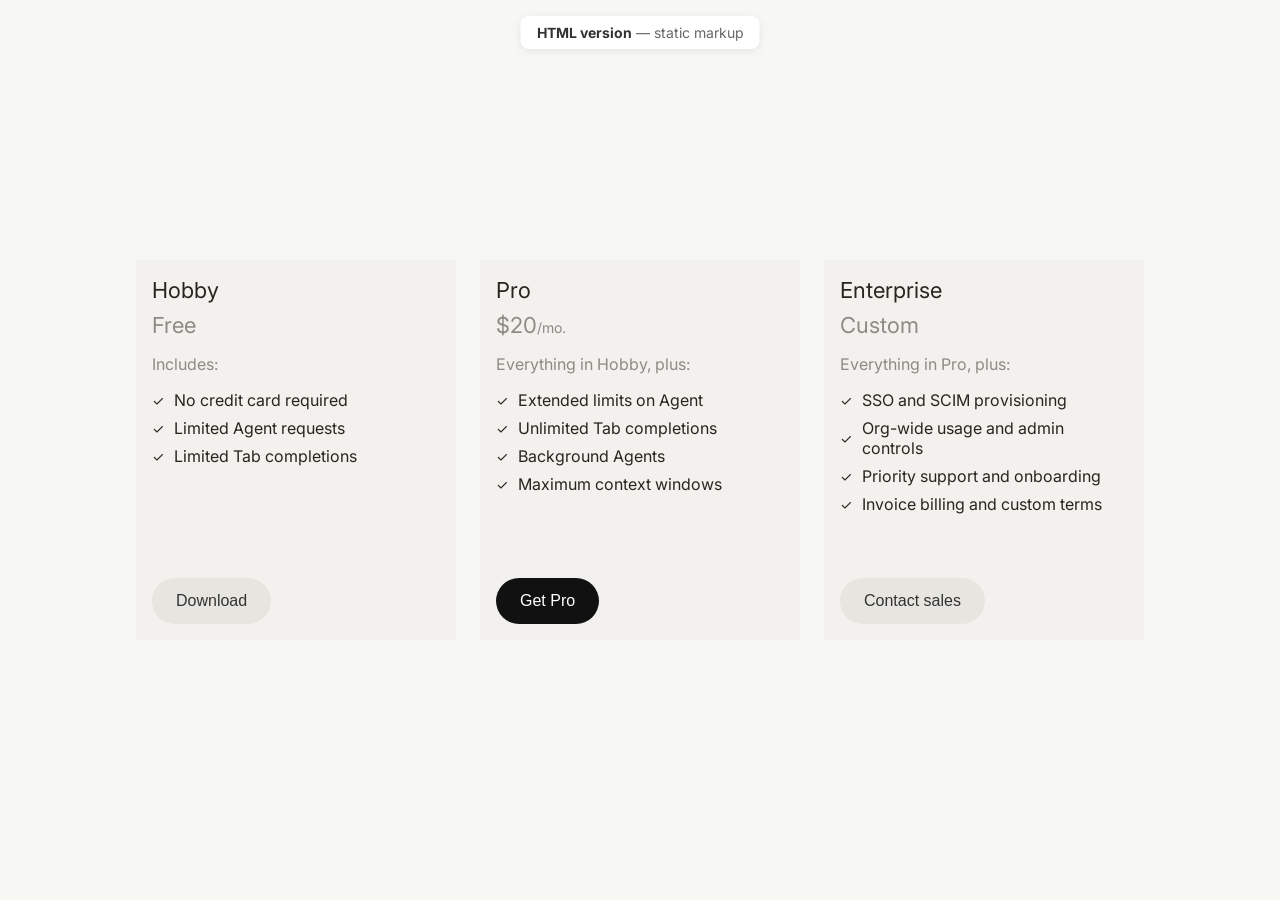
<file: index.html>
<!DOCTYPE html>
<!-- Document: HTML5; lang helps screen readers and font rendering. -->
<html lang="en">
<head>
    <!-- Charset + viewport: required for correct text and mobile scaling. -->
    <meta charset="UTF-8">
    <meta name="viewport" content="width=device-width, initial-scale=1.0">
    <title>Pricing Plans — HTML version</title>

    <!-- Fonts: preconnect speeds Google Fonts; Inter is the UI typeface. -->
    <link rel="preconnect" href="https://fonts.googleapis.com">
    <link rel="preconnect" href="https://fonts.gstatic.com" crossorigin>
    <link href="https://fonts.googleapis.com/css2?family=Inter:wght@400;500;600;700&display=swap" rel="stylesheet">
    <link rel="stylesheet" href="styles.css">
</head>
<body>
    <!-- Page chrome: fixed label; not part of the pricing cards. -->
    <p class="page-label"><strong>HTML version</strong> — static markup</p>

    <!-- Layout: horizontal row of cards; spacing lives in CSS (gap). -->
    <div class="cards-container">
        <!-- Card: one pricing tier; column = title → price → list → CTA. -->
        <div class="card">
            <div class="card-top">
                <h3 class="card-title">Hobby</h3>
                <p class="card-price">
                    <span class="card-price-amount">Free</span>
                </p>
                <div class="card-content">
                    <p class="includes-text">Includes:</p>
                    <ul class="features-list">
                        <li>
                            <span class="checkmark">✓</span>
                            No credit card required
                        </li>
                        <li>
                            <span class="checkmark">✓</span>
                            Limited Agent requests
                        </li>
                        <li>
                            <span class="checkmark">✓</span>
                            Limited Tab completions
                        </li>
                    </ul>
                </div>
            </div>
            <!-- CTA: .secondary = neutral pill; primary variant on Pro card. -->
            <button class="download-button secondary">Download</button>
        </div>

        <div class="card">
            <div class="card-top">
                <h3 class="card-title">Pro</h3>
                <p class="card-price">
                    <span class="card-price-amount">$20</span>
                    <span class="card-price-period">/mo.</span>
                </p>
                <div class="card-content">
                    <p class="includes-text">Everything in Hobby, plus:</p>
                    <ul class="features-list">
                        <li>
                            <span class="checkmark">✓</span>
                            Extended limits on Agent
                        </li>
                        <li>
                            <span class="checkmark">✓</span>
                            Unlimited Tab completions
                        </li>
                        <li>
                            <span class="checkmark">✓</span>
                            Background Agents
                        </li>
                        <li>
                            <span class="checkmark">✓</span>
                            Maximum context windows
                        </li>
                    </ul>
                </div>
            </div>
            <button class="download-button primary">Get Pro</button>
        </div>

        <!-- Same pattern as Hobby/Pro: copy a .card block and swap title, price, list, CTA. -->
        <div class="card">
            <div class="card-top">
                <h3 class="card-title">Enterprise</h3>
                <p class="card-price">
                    <span class="card-price-amount">Custom</span>
                </p>
                <div class="card-content">
                    <p class="includes-text">Everything in Pro, plus:</p>
                    <ul class="features-list">
                        <li>
                            <span class="checkmark">✓</span>
                            SSO and SCIM provisioning
                        </li>
                        <li>
                            <span class="checkmark">✓</span>
                            Org-wide usage and admin controls
                        </li>
                        <li>
                            <span class="checkmark">✓</span>
                            Priority support and onboarding
                        </li>
                        <li>
                            <span class="checkmark">✓</span>
                            Invoice billing and custom terms
                        </li>
                    </ul>
                </div>
            </div>
            <button class="download-button secondary">Contact sales</button>
        </div>
    </div>
</body>
</html>
</file>
<file: styles.css>
/* --------------------------------------------------------------------------
   1. Reset — evens out browser defaults so spacing matches the design file.
   -------------------------------------------------------------------------- */
* {
    margin: 0;
    padding: 0;
    box-sizing: border-box;
}

/* --------------------------------------------------------------------------
   2. Page canvas — full viewport, centered content, page background color.
   -------------------------------------------------------------------------- */
body {
    font-family: 'Inter', -apple-system, BlinkMacSystemFont, 'Segoe UI', Roboto, sans-serif;
    background-color: #f7f7f4;
    display: flex;
    justify-content: center;
    align-items: center;
    min-height: 100vh;
    padding: 20px;
}

/* --------------------------------------------------------------------------
   3. Card row — flex row with wrap so three cards stay visible on narrow viewports.
   -------------------------------------------------------------------------- */
.cards-container {
    display: flex;
    flex-direction: row;
    gap: 24px;
    flex-wrap: wrap;
    justify-content: center;
    align-items: flex-start;
    max-width: 100%;
}

/* --------------------------------------------------------------------------
   4. Card shell — fixed width, min-height aligns tiers; column stacks sections.
   -------------------------------------------------------------------------- */
.card {
    display: flex;
    flex-direction: column;
    min-height: 380px;
    background-color: #f2f1ed;
    border-radius: 4px;
    padding: 16px;
    width: 320px;
    flex-shrink: 0;
}

/* Upper block: plan name, price, feature list (button sits below via flex). */
.card-top {
    display: flex;
    flex-direction: column;
}

/* Plan name — largest heading inside the card. */
.card-title {
    font-size: 22px;
    line-height: 28px;
    font-weight: 400;
    color: #26251e;
    margin-bottom: 8px;
}

/* Price row — wraps amount + optional period on one baseline. */
.card-price {
    font-size: 20px;
    color: rgba(38, 37, 30, 0.5);
    display: inline-flex;
    align-items: baseline;
}

.card-price-amount {
    font-size: 22px;
    font-weight: 400;
    color: rgba(38, 37, 30, 0.5);
}

/* Smaller suffix (e.g. /mo.) next to the main price. */
.card-price-period {
    font-size: 14px;
    color: rgba(38, 37, 30, 0.5);
}

/* Space between feature block and the CTA pinned to the card bottom. */
.card-content {
    margin-bottom: 32px;
}

/* “Includes” line — muted, separates heading from bullet list. */
.includes-text {
    font-size: 16px;
    color: rgba(38, 37, 30, 0.5);
    margin: 16px 0px;
}

/* Feature list — bullets removed; checkmark + text aligned in a row. */
.features-list {
    list-style: none;
    padding: 0;
}

.features-list li {
    display: flex;
    align-items: center;
    margin-bottom: 8px;
    font-size: 16px;
    color: #26251e;
}

.checkmark {
    color: #26251e;
    font-size: 14px;
    margin-right: 10px;
    font-weight: 400;
}

/* --------------------------------------------------------------------------
   5. Buttons — pill shape; margin-top:auto pins CTA to bottom of tall cards.
   -------------------------------------------------------------------------- */
.download-button {
    margin-top: auto;
    width: fit-content;
    background-color: #e6e5e0;
    border: none;
    border-radius: 999px;
    padding: 14px 24px;
    font-size: 16px;
    font-weight: 500;
    color: #333;
    cursor: pointer;
    transition: background-color 0.2s ease;
}

.download-button:hover {
    background-color: #D8D6CE;
}

.download-button:active {
    background-color: #D8D6CE;
}

/* Pro CTA — dark fill; use for the emphasized tier. */
.download-button.primary {
    background-color: #111;
    color: #fff;
}

.download-button.primary:hover {
    background-color: #333;
}

.download-button.primary:active {
    background-color: #333;
}
.download-button.tertiary{
    background-color: transparent;
    border: 1px solid #7bb410;
}
.download-button.tertiary:hover {
    background-color:  #728c1e;
}
.download-button.tertiary:active{
    background-color: #7bb410;
}

/* --------------------------------------------------------------------------
   6. Fixed label — sits above the layout; independent of card flex flow.
   -------------------------------------------------------------------------- */
.page-label {
    position: fixed;
    top: 16px;
    left: 50%;
    transform: translateX(-50%);
    font-size: 14px;
    color: #666;
    background: #fff;
    padding: 8px 16px;
    border-radius: 8px;
    box-shadow: 0 2px 8px rgba(0,0,0,0.08);
}

.page-label strong {
    color: #333;
}
</file>
